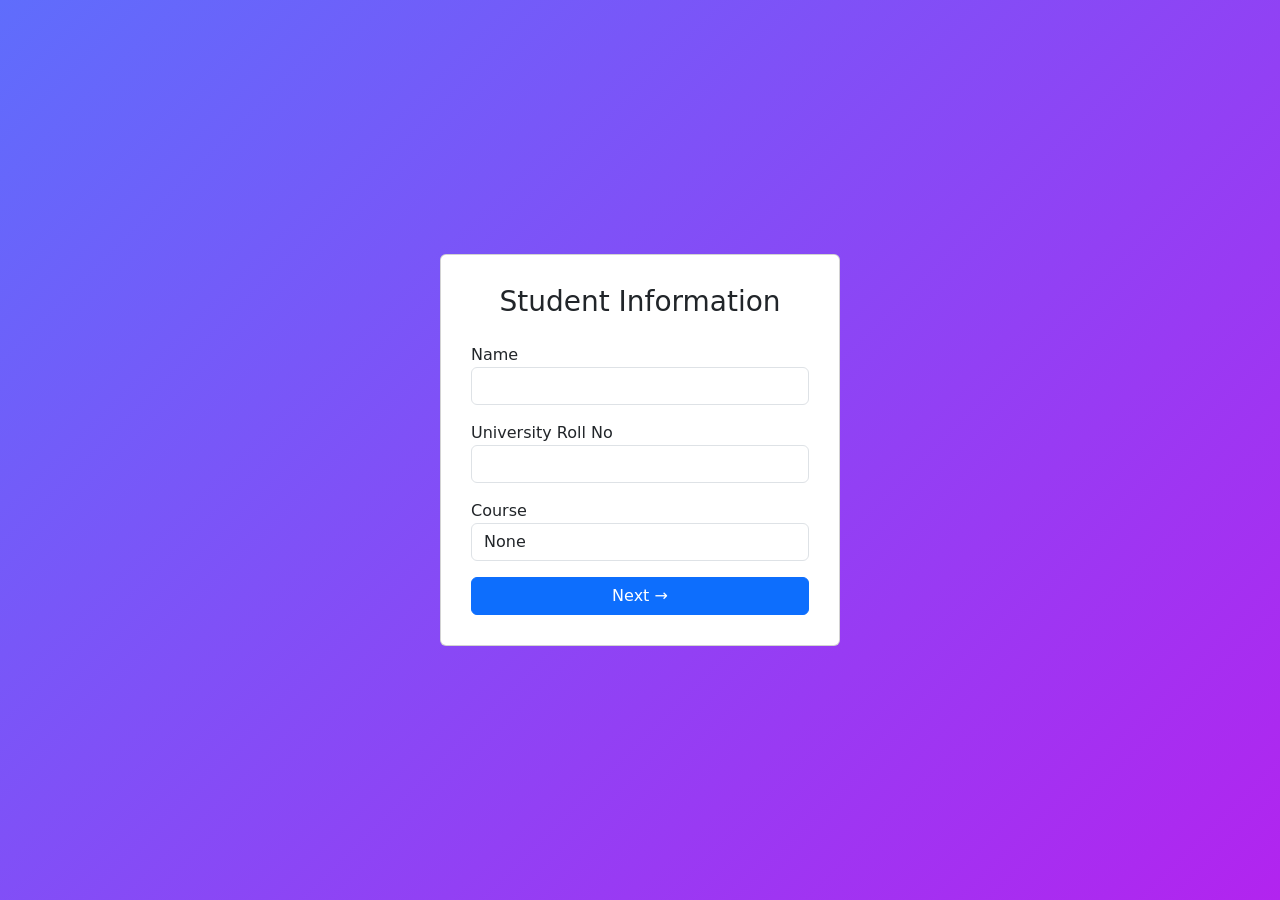
<file: templates/index.html>
<!DOCTYPE html>
<html>

<head>

<title>Student Details</title>

<link href="https://cdn.jsdelivr.net/npm/bootstrap@5.3.2/dist/css/bootstrap.min.css" rel="stylesheet">

<style>

body{
height:100vh;
display:flex;
align-items:center;
justify-content:center;
background:linear-gradient(135deg,#5f6dfc,#b224ef);
}

.card{
width:400px;
padding:30px;
}

</style>

</head>

<body>

<div class="card">

<h3 class="text-center mb-4">Student Information</h3>

<form method="POST">

<div class="mb-3">

<label>Name</label>

<input type="text" name="name" class="form-control" required>

</div>

<div class="mb-3">

<label>University Roll No</label>

<input type="text" name="rollno" class="form-control" required>

</div>

<div class="mb-3">

<label>Course</label>

<select name="course" class="form-control">

<option>None</option>
<option>BTech</option>
<option>BCA</option>
<option>MCA</option>

</select>

</div>

<button class="btn btn-primary w-100">

Next →

</button>

</form>

</div>

</body>

</html>
</file>
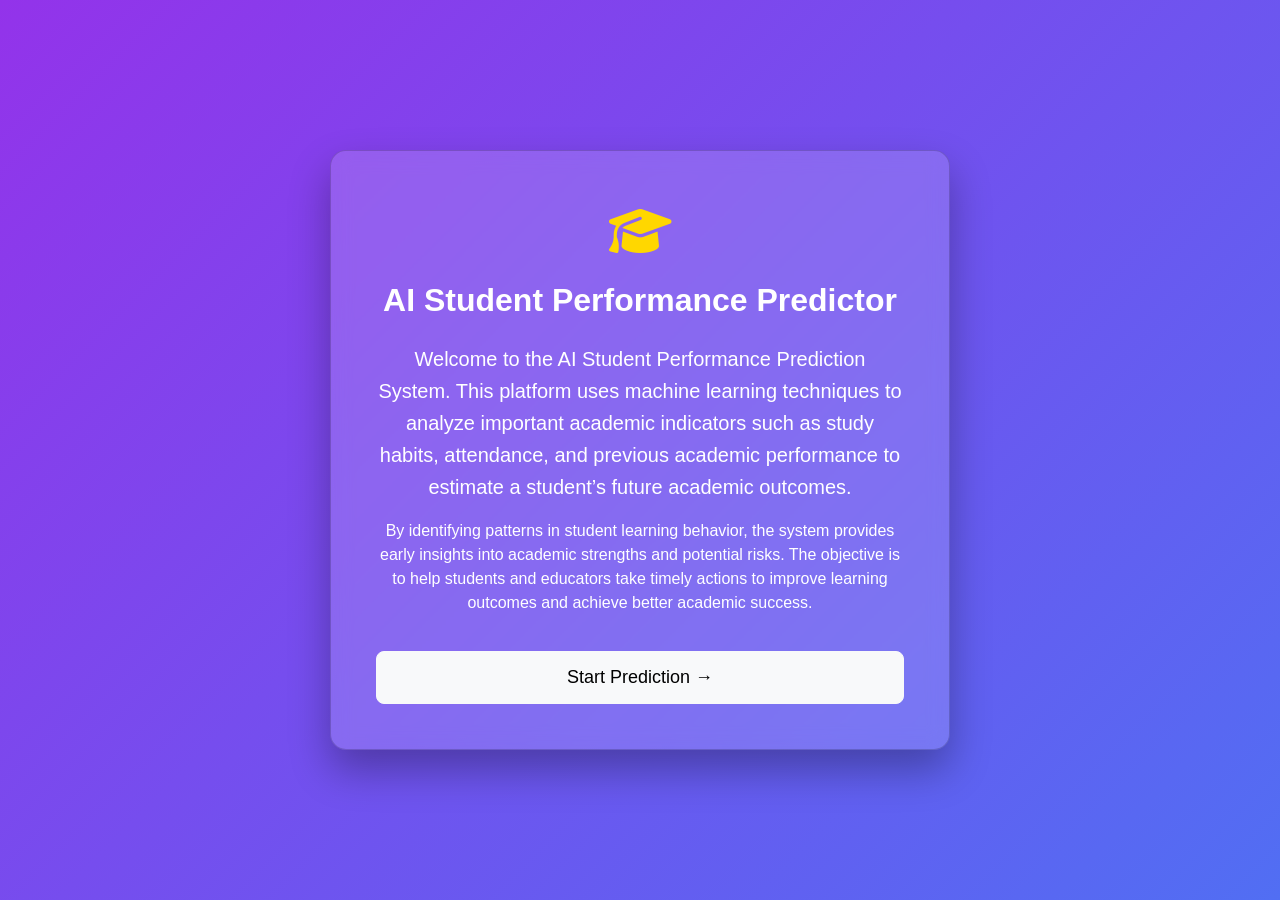
<file: templates/home.html>
<!DOCTYPE html> 
<html lang="en">

<head>

<meta charset="UTF-8">
<meta name="viewport" content="width=device-width, initial-scale=1.0">

<title>AI Student Performance Predictor</title>

<link href="https://cdn.jsdelivr.net/npm/bootstrap@5.3.2/dist/css/bootstrap.min.css" rel="stylesheet">

<link rel="stylesheet" href="https://cdnjs.cloudflare.com/ajax/libs/font-awesome/6.5.0/css/all.min.css">

<style>

body{
height:100vh;
display:flex;
align-items:center;
justify-content:center;
background:linear-gradient(-45deg,#5f6dfc,#b224ef,#3b82f6,#9333ea); 
background-size:400% 400%;
animation:gradientMove 12s ease infinite;
font-family:Arial, Helvetica, sans-serif;
color:white;
text-align:center;
}

/* animated gradient */

@keyframes gradientMove{
0%{background-position:0% 50%;}
50%{background-position:100% 50%;}
100%{background-position:0% 50%;}
}

/* glass card */

.card{
width:620px;
padding:45px;
background:rgba(255,255,255,0.15);
backdrop-filter:blur(10px);
border-radius:16px;
color:white;
box-shadow:0 20px 40px rgba(0,0,0,0.3);
transition:transform 0.3s;
}

.card:hover{
transform:translateY(-6px);
}

/* title icon */

.title-icon{
font-size:50px;
margin-bottom:10px;
color:#ffd700;
}

h2{
font-weight:bold;
}

/* paragraphs */

.lead{
margin-top:15px;
line-height:1.6;
}

/* button */

.btn-start{
padding:12px 28px;
font-size:18px;
border-radius:8px;
margin-top:20px;
transition:all 0.3s;
}

.btn-start:hover{
transform:scale(1.05);
box-shadow:0 10px 20px rgba(0,0,0,0.3);
}

</style>

</head>

<body>

<div class="card">

<div class="title-icon">
<i class="fa-solid fa-graduation-cap"></i>
</div>

<h2>AI Student Performance Predictor</h2>

<p class="lead">

Welcome to the AI Student Performance Prediction System.
This platform uses machine learning techniques to analyze
important academic indicators such as study habits, attendance,
and previous academic performance to estimate a student’s
future academic outcomes.

</p>

<p>

By identifying patterns in student learning behavior, the system
provides early insights into academic strengths and potential risks.
The objective is to help students and educators take timely actions
to improve learning outcomes and achieve better academic success.

</p>

<a href="/details" class="btn btn-light btn-start">

Start Prediction →

</a>

</div>

</body>

</html>
</file>
